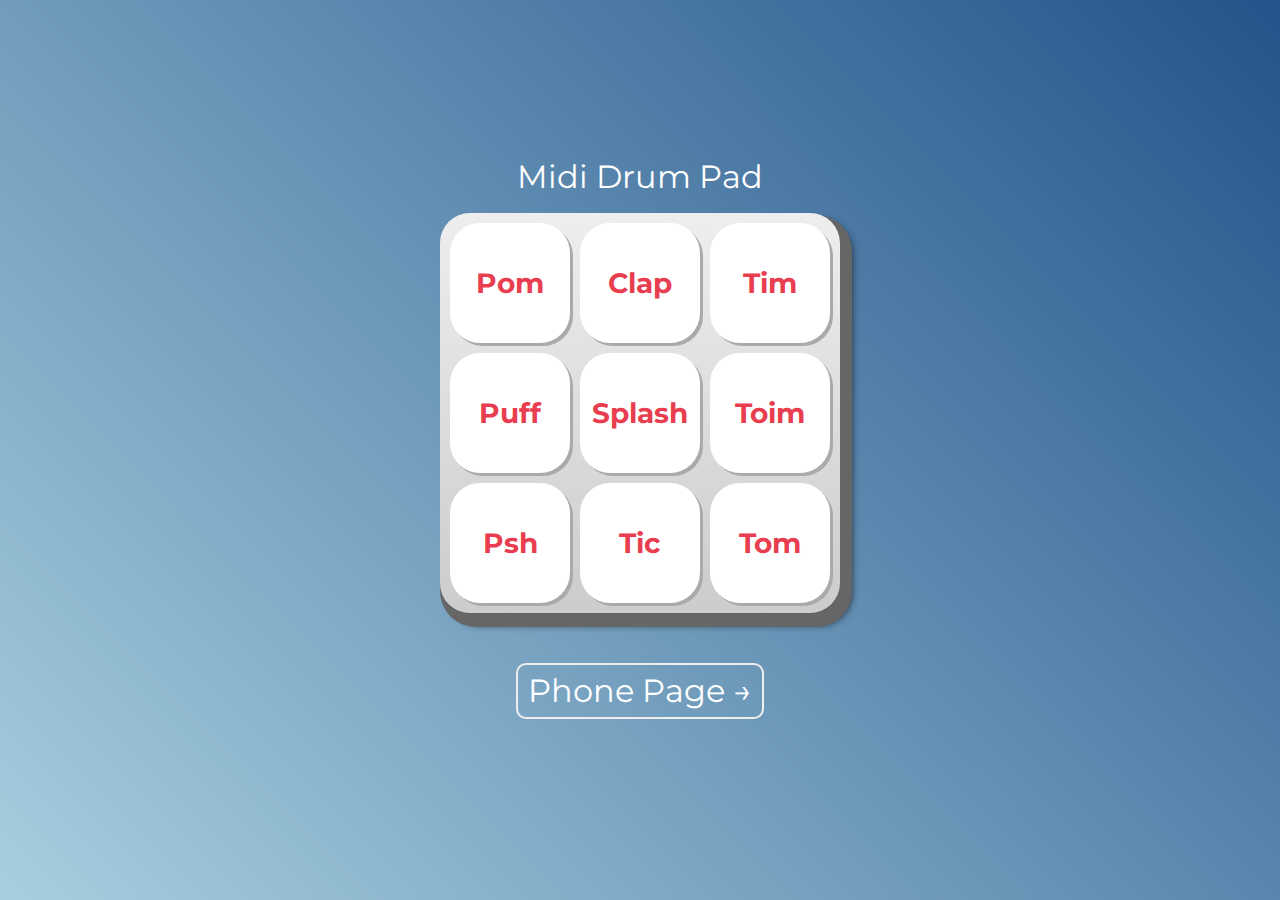
<file: index.html>
<!DOCTYPE html>
<html lang="en">
  <head>
    <meta charset="UTF-8" />
    <meta http-equiv="X-UA-Compatible" content="IE=edge" />
    <meta name="viewport" content="width=device-width, initial-scale=1.0" />

    <title>MIDI DRUM PAD</title>

    <link rel="preconnect" href="https://fonts.googleapis.com" />
    <link rel="preconnect" href="https://fonts.gstatic.com" crossorigin />
    <link href="https://fonts.googleapis.com/css2?family=Montserrat:wght@500;600&display=swap" rel="stylesheet" />

    <link rel="icon" type="image/png" href="images/bateria.png" />
    <link rel="stylesheet" href="css/reset.css" />
    <link rel="stylesheet" href="css/styles.css" />
  </head>
  <body>
    <h1>Midi Drum Pad</h1>

    <section class="keyboard">
      <button class="key pom_key">Pom</button>
      <button class="key clap_key">Clap</button>
      <button class="key tim_key">Tim</button>

      <button class="key puff_key">Puff</button>
      <button class="key splash_key">Splash</button>
      <button class="key toim_key">Toim</button>

      <button class="key psh_key">Psh</button>
      <button class="key tic_key">Tic</button>
      <button class="key tom_key">Tom</button>
    </section>

    <audio src="sounds/keyq.wav" id="pom_key_sound"></audio>
    <audio src="sounds/keyw.wav" id="clap_key_sound"></audio>
    <audio src="sounds/keye.wav" id="tim_key_sound"></audio>
    <audio src="sounds/keya.wav" id="puff_key_sound"></audio>
    <audio src="sounds/keys.wav" id="splash_key_sound"></audio>
    <audio src="sounds/keyd.wav" id="toim_key_sound"></audio>
    <audio src="sounds/keyz.wav" id="psh_key_sound"></audio>
    <audio src="sounds/keyx.wav" id="tic_key_sound"></audio>
    <audio src="sounds/keyc.wav" id="tom_key_sound"></audio>

    <h1 class="page_link"><a href="/challenge/index.html">Phone Page →</a></h1>

    <script src="main.js"></script>
  </body>
</html>
</file>
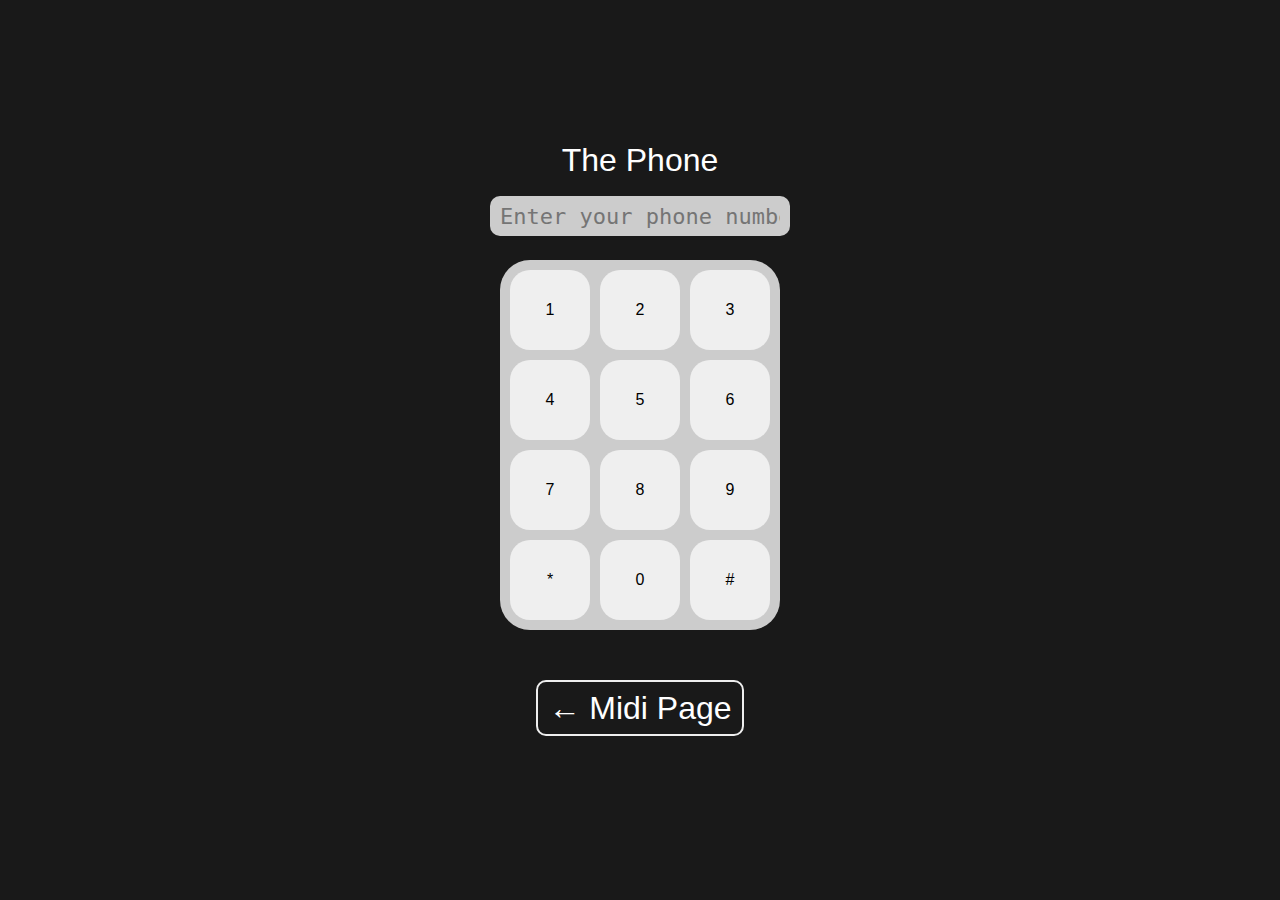
<file: challenge/index.html>
<!DOCTYPE html>
<html lang="en">
  <head>
    <meta charset="UTF-8" />
    <meta name="viewport" content="width=device-width, initial-scale=1.0" />
    <link rel="stylesheet" href="/css/reset.css">
    <link rel="stylesheet" href="styles.css" />
    <title>The Phone</title>
  </head>
  <body>
    <h1>The Phone</h1>

    <input type="tel" placeholder="Enter your phone number" />

    <section class="keyboard">
      <input type="button" value="1" />
      <input type="button" value="2" />
      <input type="button" value="3" />
      <input type="button" value="4" />
      <input type="button" value="5" />
      <input type="button" value="6" />
      <input type="button" value="7" />
      <input type="button" value="8" />
      <input type="button" value="9" />
      <input type="button" value="*" />
      <input type="button" value="0" />
      <input type="button" value="#" />
    </section>

    <h1 class="page_link"><a href="/index.html">← Midi Page</a></h1>

    <script src="main.js"></script>
  </body>
</html>
</file>
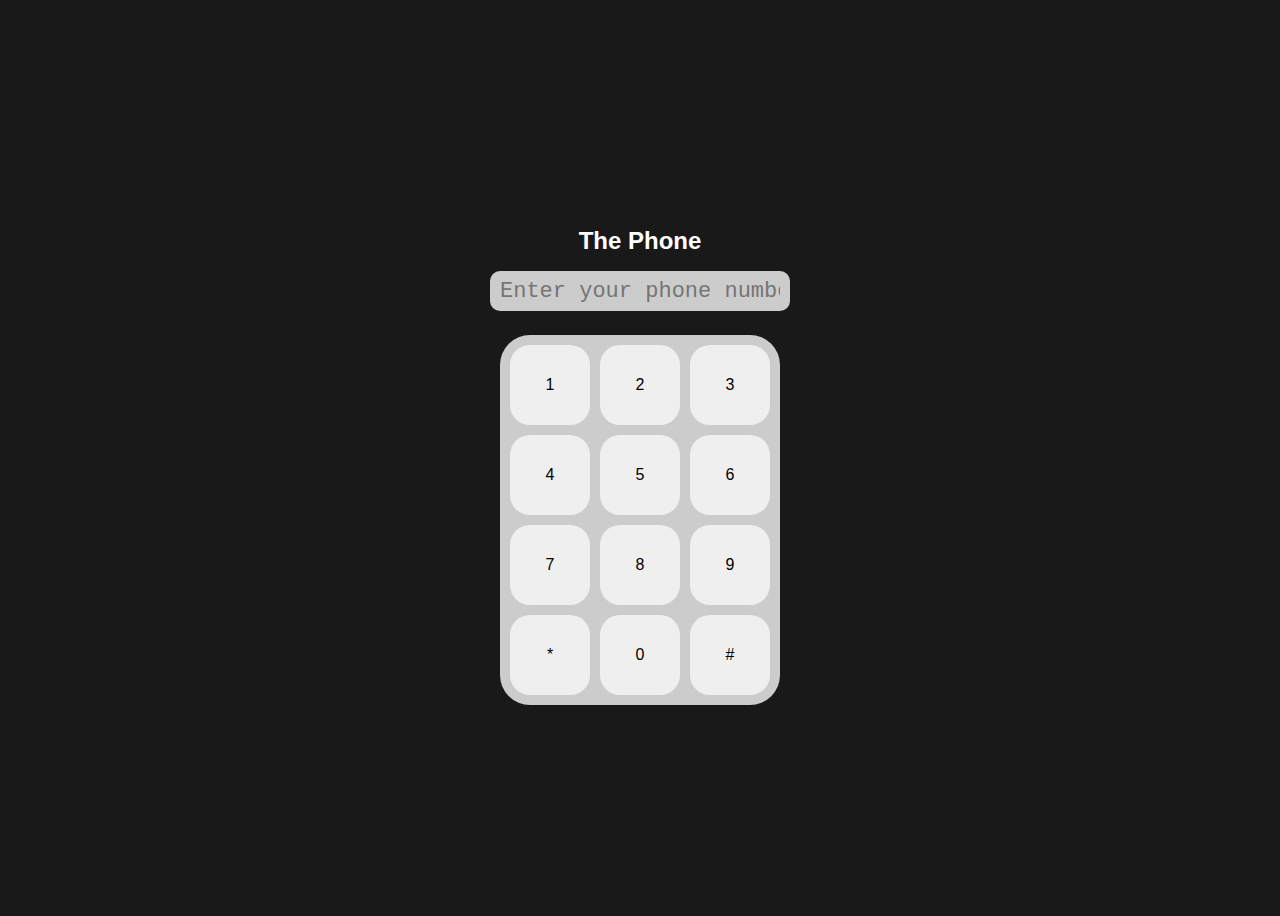
<file: challenge/challenge.html>
<!DOCTYPE html>
<html lang="en">
  <head>
    <meta charset="UTF-8" />
    <meta name="viewport" content="width=device-width, initial-scale=1.0" />
    <link rel="stylesheet" href="challenge-style.css" />
    <title>The Phone Keypad</title>
  </head>
  <body>
    <h1>The Phone</h1>

    <input type="tel" placeholder="Enter your phone number" />

    <section class="keyboard">
      <input type="button" value="1" />
      <input type="button" value="2" />
      <input type="button" value="3" />
      <input type="button" value="4" />
      <input type="button" value="5" />
      <input type="button" value="6" />
      <input type="button" value="7" />
      <input type="button" value="8" />
      <input type="button" value="9" />
      <input type="button" value="*" />
      <input type="button" value="0" />
      <input type="button" value="#" />
    </section>
    <script src="challenge.js"></script>
  </body>
</html>
</file>
<file: css/styles.css>
:root {
  --gray: #aaa;
  --red: #e93d50;
  --dark-red: #af303f;
  --white: #fff;
  --light: rgb(229, 255, 0);
}

body {
  align-items: center;
  background: linear-gradient(45deg, #a7cfdf 0%, #23538a 100%);
  display: flex;
  justify-content: center;
  flex-direction: column;
  font-family: "Montserrat", sans-serif;
  min-height: 100vh;
}

h1 {
  color: var(--white);
  margin-bottom: 20px;
  font-size: 2rem;
}

.keyboard {
  background: linear-gradient(to bottom, #eeeeee 0%, #cccccc 100%);
  box-shadow: 6px 8px 0 6px #666, 10px 10px 10px #000;
  border-radius: 30px;
  display: grid;
  gap: 10px;
  grid-template-columns: repeat(3, 1fr);
  padding: 10px;
}

.key {
  background-color: var(--white);
  border-radius: 30px;
  box-shadow: 3px 3px 0 var(--gray);
  color: var(--red);
  cursor: pointer;
  height: 120px;
  font-size: 1.75em;
  font-weight: bold;
  line-height: 120px;
  text-align: center;
  width: 120px;
}

.key.active,
.key:active {
  background-color: var(--red);
  border: 4px solid var(--red);
  box-shadow: 3px 3px 0 var(--dark-red) inset;
  color: var(--white);
  outline: none;
}

.key.focus,
.key:focus {
  outline: none;
  box-shadow: 1px 1px 10px var(--light);
}

.key.active:focus,
.key:active:focus {
  box-shadow: 3px 3px 0 var(--dark-red) inset, 1px 1px 10px var(--light);
}

.page_link {
  margin-top: 50px;
  border: 2px solid #eeeeee;
  padding: 10px;
  border-radius: 10px;
}

.page_link:hover {
  transition: cubic-bezier(0.77, 0, 0.175, 1) 300ms;
  transform: scale(105%);
}
</file>
<file: challenge/styles.css>
* {
  box-sizing: border-box;
}

body {
  display: flex;
  justify-content: center;
  align-items: center;
  flex-direction: column;
  background-color: #191919;
  min-height: 100vh;
}

input {
  border: none;
  color: inherit;
  font-size: inherit;
  font-weight: inherit;
  font-family: inherit;
}

h1 {
  font-size: 2rem;
  font-family: "Montserrat", sans-serif;
  color: #fff;
  margin-bottom: 20px;
}

.keyboard {
  display: grid;
  grid-template-columns: repeat(3, 1fr);
  gap: 10px;
  background-color: #cccccc;
  border-radius: 30px;
  padding: 10px;
}

input[type="button"] {
  border-radius: 20px;
  cursor: pointer;
  font-family: "Montserrat", sans-serif;
  height: 80px;
  width: 80px;
}

input[type="tel"] {
  background-color: #cccccc;
  border-radius: 10px;
  font-family: monospace;
  font-size: 22px;
  height: 40px;
  margin-bottom: 24px;
  padding: 10px;
  text-align: center;
  width: 300px;
}

input[type="button"].active,
input[type="button"]:active {
  background-color: lightgreen;
}

.page_link {
  margin-top: 50px;
  border: 2px solid #eeeeee;
  padding: 10px;
  border-radius: 10px;
}

.page_link:hover {
  transition: cubic-bezier(0.77, 0, 0.175, 1) 300ms;
  transform: scale(105%);
}
</file>
<file: challenge/challenge-style.css>
* {
  box-sizing: border-box;
}

body {
  display: flex;
  justify-content: center;
  align-items: center;
  flex-direction: column;
  background-color: #191919;
  min-height: 100vh;
}

input {
  border: none;
  color: inherit;
  font-size: inherit;
  font-weight: inherit;
  font-family: inherit;
}

h1 {
  font-family: "Montserrat", sans-serif;
  font-size: 24px;
  color: #fff;
}

.keyboard {
  display: grid;
  grid-template-columns: repeat(3, 1fr);
  gap: 10px;
  background-color: #cccccc;
  border-radius: 30px;
  padding: 10px;
}

input[type="button"] {
  border-radius: 20px;
  cursor: pointer;
  font-family: "Montserrat", sans-serif;
  height: 80px;
  width: 80px;
}

input[type="tel"] {
  background-color: #cccccc;
  border-radius: 10px;
  font-family: monospace;
  font-size: 22px;
  height: 40px;
  margin-bottom: 24px;
  padding: 10px;
  text-align: center;
  width: 300px;
}
</file>
